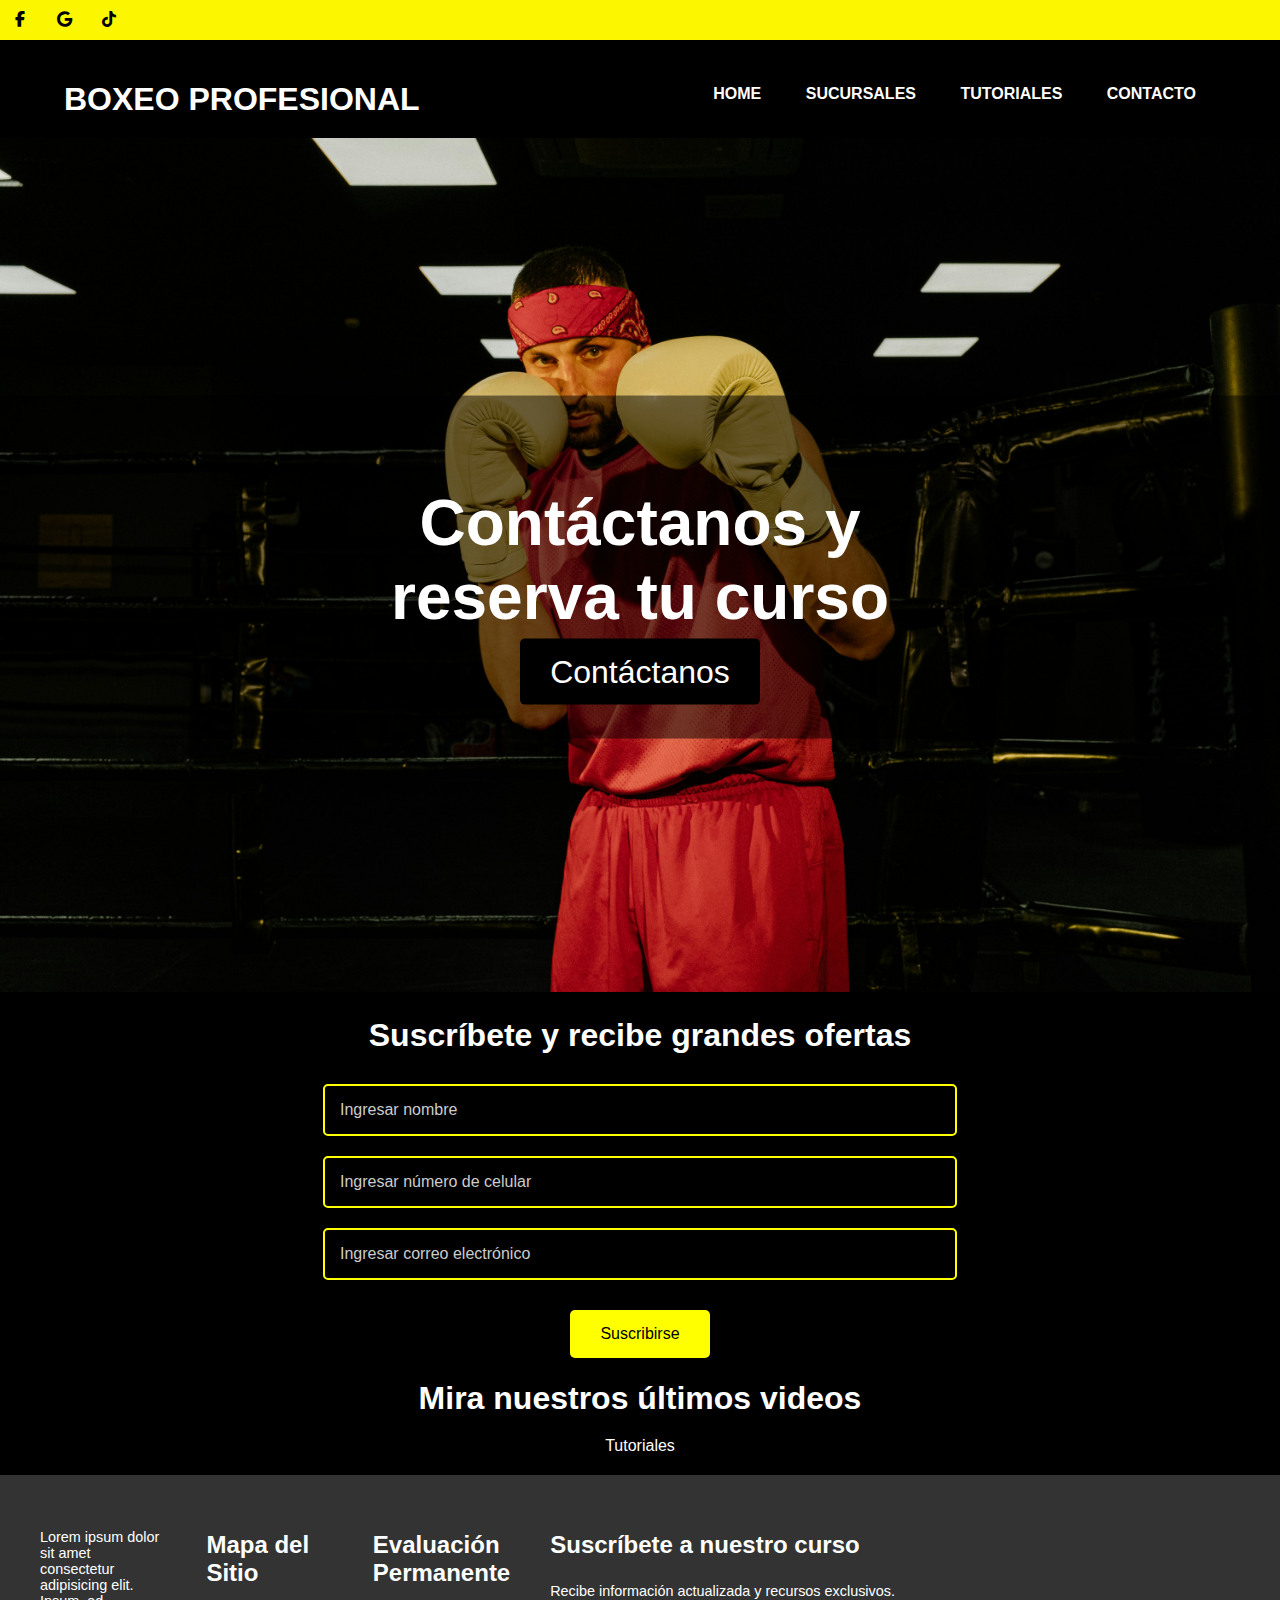
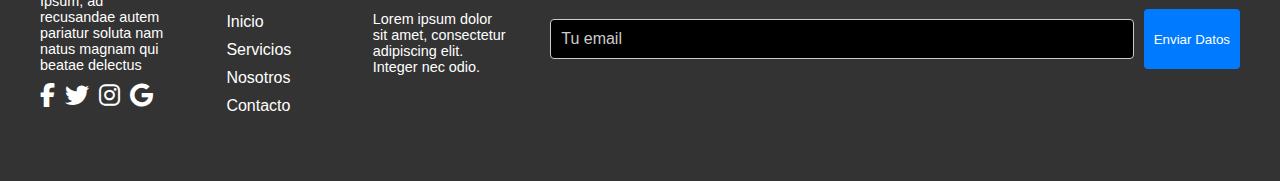
<file: contacto.html>
<!DOCTYPE html>
<html lang="en">
<head>
    <meta charset="UTF-8">
    <meta name="viewport" content="width=device-width, initial-scale=1.0">
    <link rel="stylesheet" href="css/contacto.css">
    <link rel="shortcut icon" href="image/favicon/robot02.png" type="image/x-icon">
    <link rel="stylesheet" href="css/all.min.css">
    <title>Document</title>
</head>
<body>
    <header>
        <div class="icons">
            <a href="https://www.facebook.com" target="_blank"><i class="fab fa-facebook-f"></i></a>
            <a href="https://www.google.com" target="_blank"><i class="fab fa-google"></i></a>
            <a href="https://www.tiktok.com" target="_blank"><i class="fab fa-tiktok"></i></a>
        </div>
        <nav>
            <h1>BOXEO PROFESIONAL</h1>
            <ul>
                <li><a href="index.html">HOME</a></li>
                <li><a href="sucursales.html">SUCURSALES</a></li>
                <li><a href="tutoriales.html">TUTORIALES</a></li>
                <li><a href="contacto.html">CONTACTO</a></li>
            </ul>
        </nav>
    </header>
    <main>
        <div class="container">
            <img src="imgapp/imagen1.jpg" alt="Imagen de fondo" class="image">
            <div class="transparent">
                <div class="text-overlay">
                <h1>Contáctanos y reserva tu curso</h1>
                <a href="" class="button">Contáctanos</a>
                </div>
            </div>
        </div>
    <div class="form-container">
        <h1>Suscríbete y recibe grandes ofertas</h1>
        <input type="text" placeholder="Ingresar nombre" required>
        <input type="tel" placeholder="Ingresar número de celular" required>
        <input type="email" placeholder="Ingresar correo electrónico" required>
        <button class="submit-button">Suscribirse</button>
    </div>
    <div class="Tutoriales">
        <h1>Mira nuestros últimos videos</h1>
        <a href="tutoriales.html" class="button">Tutoriales</a>
    </div>
    </main>
    <footer class="footer-grid">
        <div class="footer-column">
            <p>Lorem ipsum dolor sit amet consectetur adipisicing elit. Ipsum, ad recusandae autem
                pariatur soluta nam natus magnam qui beatae delectus</p>
            <div class="icon">
                <i class="fab fa-facebook-f"></i>
                <i class="fab fa-twitter"></i>
                <i class="fab fa-instagram"></i>
                <i class="fab fa-google"></i>
            </div>
        </div>
        <div class="footer-column">
            <h1>Mapa del Sitio</h1>
            <ul>
                <li><a href="#">Inicio</a></li>
                <li><a href="#">Servicios</a></li>
                <li><a href="#">Nosotros</a></li>
                <li><a href="#">Contacto</a></li>
            </ul>
        </div>
        <div class="footer-column">
            <h1>Evaluación Permanente</h1>
            <p>Lorem ipsum dolor sit amet, consectetur adipiscing elit. Integer nec odio.</p>
        </div>
        <div class="footer-column">
            <h1>Suscríbete a nuestro curso</h1>
            <p>Recibe información actualizada y recursos exclusivos.</p>
            <form>
                <input type="email" placeholder="Tu email" required>
                <button type="submit">Enviar Datos</button>
            </form>
        </div>
    </footer>
</body>
</html>
</file>
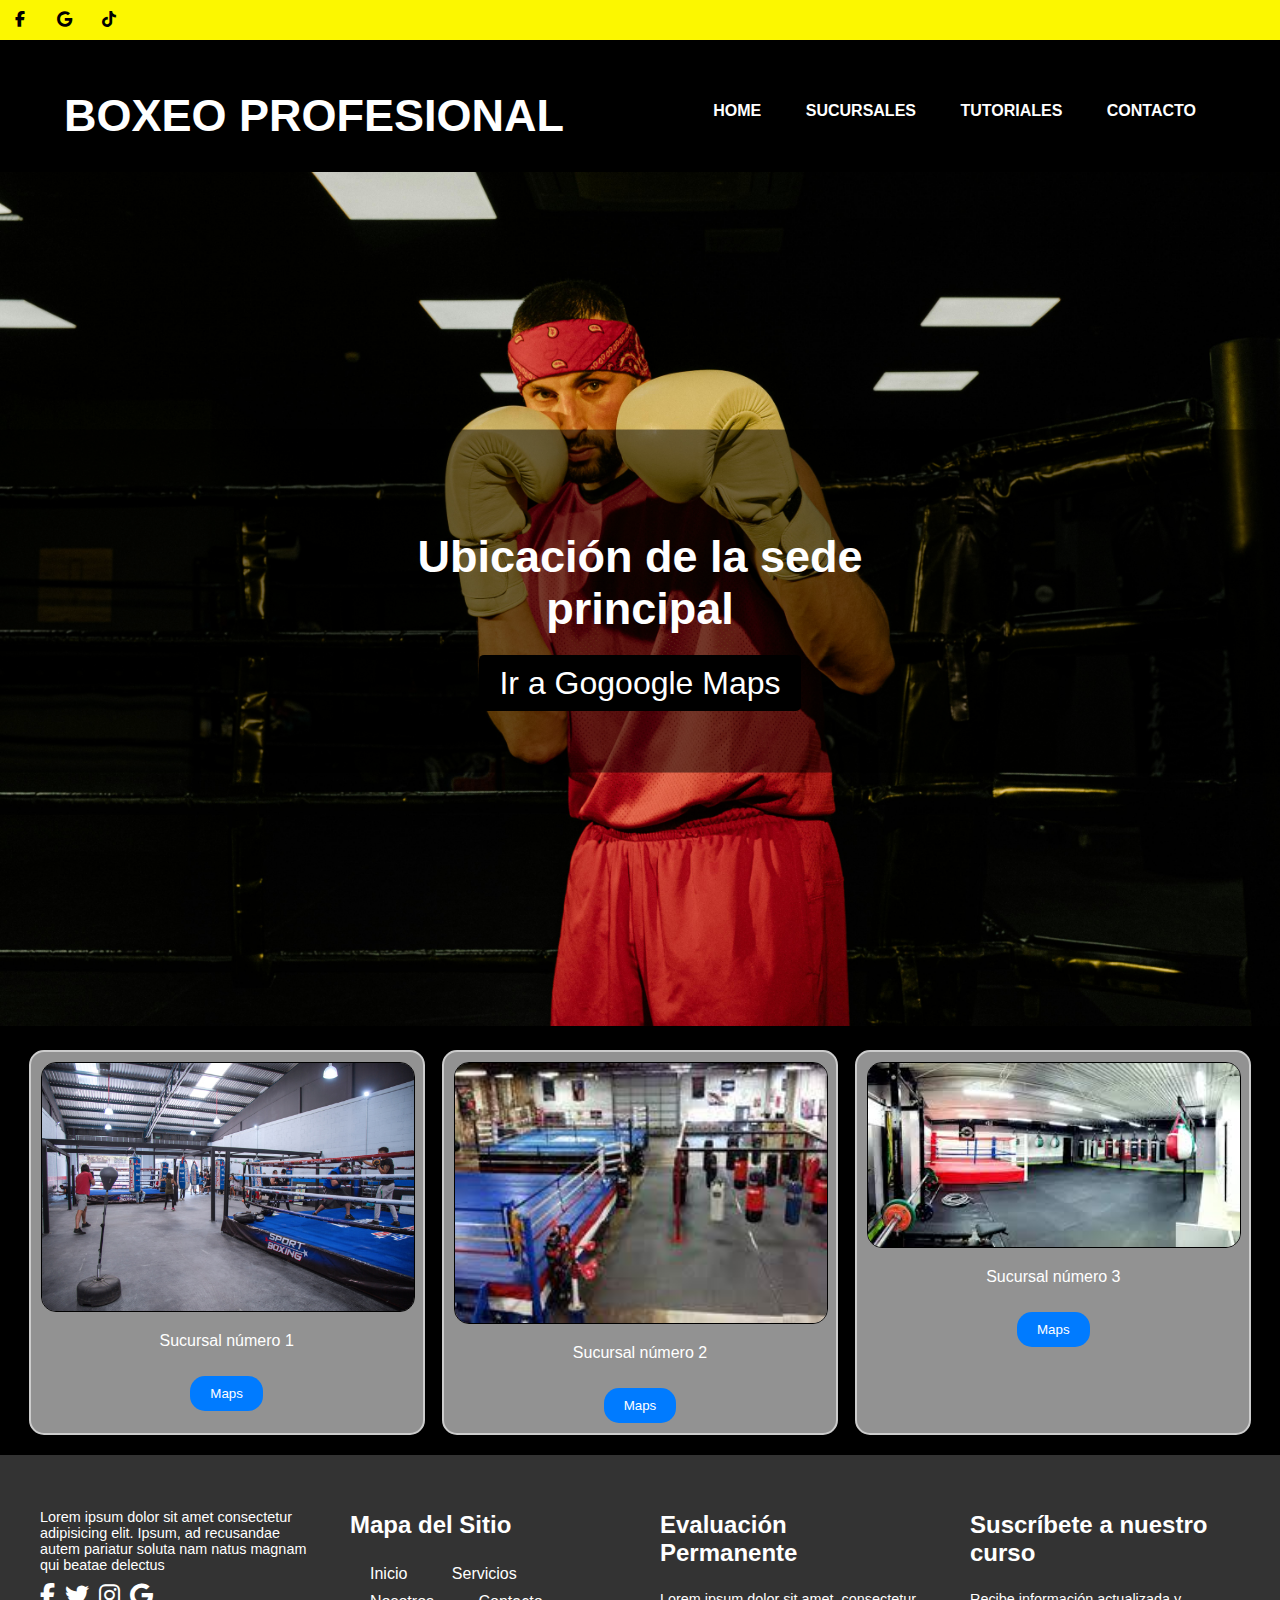
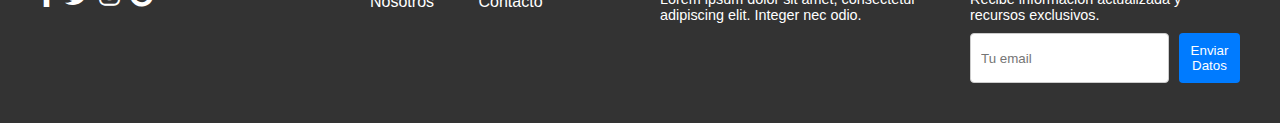
<file: sucursales.html>
<!DOCTYPE html>
<html lang="en">
<head>
    <meta charset="UTF-8">
    <meta name="viewport" content="width=device-width, initial-scale=1.0">
    <link rel="shortcut icon" href="image/favicon/robot02.png" type="image/x-icon">
    <link rel="stylesheet" href="css/all.min.css">
    <link rel="stylesheet" href="css/sucursales.css">
    <title>Document</title>
</head>
<body>
    <header>
        <div class="icons">
            <a href="https://www.facebook.com" target="_blank"><i class="fab fa-facebook-f"></i></a>
            <a href="https://www.google.com" target="_blank"><i class="fab fa-google"></i></a>
            <a href="https://www.tiktok.com" target="_blank"><i class="fab fa-tiktok"></i></a>
        </div>
        <nav>
            <h1>BOXEO PROFESIONAL</h1>
            <ul>
                <li><a href="index.html">HOME</a></li>
                <li><a href="sucursales.html">SUCURSALES</a></li>
                <li><a href="tutoriales.html">TUTORIALES</a></li>
                <li><a href="contacto.html">CONTACTO</a></li>
            </ul>
        </nav>
    </header>
    <main>
        <div class="container">
            <img src="imgapp/imagen1.jpg" alt="Imagen de fondo" class="image">
            <div class="transparent">
                <div class="text-overlay">
                <h1>Ubicación de la sede principal</h1>
                <a href="" class="button">Ir a Gogoogle Maps</a>
                </div>
            </div>
        </div>
        <div class="contenedor">
            <div class="column">
                <img src="imgsucursales/map1.jpg" alt="Imagen 1">
                <p>Sucursal número 1</p>
                <button>Maps</button>
            </div>
            <div class="column">
                <img src="imgsucursales/map2.jpg" alt="Imagen 2">
                <p>Sucursal número 2</p>
                <button>Maps</button>
            </div>
            <div class="column">
                <img src="imgsucursales/map3.jpg" alt="Imagen 3">
                <p>Sucursal número 3</p>
                <button>Maps</button>
            </div>
        </div>
    </main>
    <footer class="footer-grid">
        <div class="footer-column">
            <p>Lorem ipsum dolor sit amet consectetur adipisicing elit. Ipsum, ad recusandae autem
                pariatur soluta nam natus magnam qui beatae delectus</p>
            <div class="icon">
                <i class="fab fa-facebook-f"></i>
                <i class="fab fa-twitter"></i>
                <i class="fab fa-instagram"></i>
                <i class="fab fa-google"></i>
            </div>
        </div>
        <div class="footer-column">
            <h1>Mapa del Sitio</h1>
            <ul>
                <li><a href="#">Inicio</a></li>
                <li><a href="#">Servicios</a></li>
                <li><a href="#">Nosotros</a></li>
                <li><a href="#">Contacto</a></li>
            </ul>
        </div>
        <div class="footer-column">
            <h1>Evaluación Permanente</h1>
            <p>Lorem ipsum dolor sit amet, consectetur adipiscing elit. Integer nec odio.</p>
        </div>
        <div class="footer-column">
            <h1>Suscríbete a nuestro curso</h1>
            <p>Recibe información actualizada y recursos exclusivos.</p>
            <form>
                <input type="email" placeholder="Tu email" required>
                <button type="submit">Enviar Datos</button>
            </form>
        </div>
    </footer>
</body>
</html>
</file>
<file: css/contacto.css>
body {
    display: flex;
    flex-direction: column;
    margin: 0;
    background-color: black;
    color: white;
    font-family: Arial, sans-serif;
}
header{
    background-color: black;
}

.icons{
    background-color: #fcf700;
}

.icons a{
    display: inline-block;
    min-height: 40px;
    width: 40px;
    margin: 5 5px 5px 0;
    text-align: center;
    line-height: 40px;
    border-radius: 50%;
    color: rgb(0, 0, 0);
    transition: all .5s ease;
}

.icons a:hover{
    background-color: #ffffff;
}

nav{
    display: flex;
    align-items: center;
    justify-content: space-between;
    padding-top:20px;
    padding-left: 5%;
    padding-right: 5%;
    font-weight: bold;
}

h1{
    color: rgb(255, 255, 255);
    font-size: 45px;
}

ul li{
    display:inline-block;
    padding: 0px 20px;
}

a{
    color: rgb(255, 255, 255);
    text-decoration: none;
}

a:hover{
    color: yellow;
    transition: 0.3s;
}

.container {
    position: relative;
    width: 100%;
    max-width: 100%;
}
.image {
    width: 100%;
}
.text-overlay {
    position: absolute;
    top: 50%;
    left: 50%;
    transform: translate(-50%, -50%);
    text-align: center;
    color: white;
    font-size: 2em;
    font-family: Arial, sans-serif;
}
.button {
    margin-top: 20px;
    padding: 10px 20px;
    background-color: rgb(0, 0, 0);
    border: none;
    border-radius: 5px;
    font-size: 1em;
    cursor: pointer;
    text-decoration: none;
    color: rgb(255, 255, 255);
}

.transparent{
    position: absolute;
    top: 50%;
    left: 0;
    width: 100%;
    height: 40%;
    background-color: rgba(0, 0, 0, 0.5);
    transform: translateY(-50%);
    display: flex;
    justify-content: center;
    align-items: center;
    flex-direction: column;
}

.form-container {
    display: flex;
    flex-direction: column;
    align-items: center;
    background-color: black;
}
input[type="text"], input[type="tel"], input[type="email"] {
    padding: 15px;
    margin: 10px 0;
    width: 600px;
    border: 2px solid yellow;
    border-radius: 5px;
    background-color: black;
    color: white;
    font-size: 1em;
}
input[type="text"]::placeholder, input[type="tel"]::placeholder, input[type="email"]::placeholder {
    color: #ccc;
}
.submit-button {
    padding: 15px 30px;
    margin-top: 20px;
    background-color: yellow;
    border: none;
    border-radius: 5px;
    font-size: 1em;
    cursor: pointer;
    color: black;
    transition: background-color 0.3s, transform 0.3s;
}
.submit-button:hover {
    background-color: gold;
    transform: scale(1.1);
}

h1 {
            margin-bottom: 20px;
            font-size: 2em;
        }
        .button {
            padding: 15px 30px;
            background-color: black;
            color: yellow;
            border: none;
            border-radius: 5px;
            font-size: 1em;
            cursor: pointer;
            transition: background-color 0.3s, transform 0.3s;
        }
        .button:hover {
            background-color: #333;
            transform: scale(1.1);
        }

        .Tutoriales {
            text-align: center;
            background-color: #000000;
            margin: 20px 0;
        }
        h1 {
            margin-bottom: 20px;
            font-size: 2em;
        }
        .button {
            padding: 15px 30px;
            background-color: rgb(0, 0, 0);
            color: rgb(255, 255, 255);
            border: none;
            border-radius: 5px;
            font-size: 1em;
            cursor: pointer;
            transition: background-color 0.3s, transform 0.3s;
        }
        .button:hover {
            background-color: #333;
            transform: scale(1.1);
        }

        .footer-grid {
            display: grid;
            grid-template-columns: repeat(4, 1fr);
            gap: 40px; 
            padding: 40px; 
            background-color: #333;
            color: white;
        }
        
        .footer-column {
            display: flex;
            flex-direction: column;
        }
        
        .footer-column h1 {
            font-size: 1.5em;
            margin-bottom: 10px;
        }
        
        .footer-column p {
            font-size: 0.9em;
            margin-bottom: 10px;
        }
        
        .icon {
            display: flex;
            gap: 10px;
        }
        
        .icon i {
            font-size: 24px;
        }
        
        ul {
            list-style: none;
            padding: 0;
        }
        
        ul li {
            margin-bottom: 10px;
        }
        
        ul li a {
            color: white;
            text-decoration: none;
        }
        
        ul li a:hover {
            text-decoration: underline;
        }
        
        .footer-column form {
            display: flex;
            gap: 10px;
        }
        
        .footer-column input[type="email"] {
            padding: 10px;
            border: 1px solid #ccc;
            border-radius: 4px;
            flex: 1;
        }
        
        .footer-column button {
            padding: 10px;
            background-color: #007bff;
            color: white;
            border: none;
            border-radius: 4px;
            cursor: pointer;
        }
        
        .footer-column button:hover {
            background-color: #0056b3;
        }
</file>
<file: css/sucursales.css>
body {
    display: flex;
    flex-direction: column;
    margin: 0;
    background-color: black;
    color: white;
    font-family: Arial, sans-serif;
}
header{
    background-color: black;
}

.icons{
    background-color: #fcf700;
}

.icons a{
    display: inline-block;
    min-height: 40px;
    width: 40px;
    margin: 5 5px 5px 0;
    text-align: center;
    line-height: 40px;
    border-radius: 50%;
    color: rgb(0, 0, 0);
    transition: all .5s ease;
}

.icons a:hover{
    background-color: #ffffff;
}

nav{
    display: flex;
    align-items: center;
    justify-content: space-between;
    padding-top:20px;
    padding-left: 5%;
    padding-right: 5%;
    font-weight: bold;
}

h1{
    color: rgb(255, 255, 255);
    font-size: 45px;
}

ul li{
    display:inline-block;
    padding: 0px 20px;
}

a{
    color: rgb(255, 255, 255);
    text-decoration: none;
}

a:hover{
    color: yellow;
    transition: 0.3s;
}

.container {
    position: relative;
    width: 100%;
    max-width: 100%;
}
.image {
    width: 100%;
}
.text-overlay {
    position: absolute;
    top: 50%;
    left: 50%;
    transform: translate(-50%, -50%);
    text-align: center;
    color: white;
    font-size: 2em;
    font-family: Arial, sans-serif;
}
.button {
    margin-top: 20px;
    padding: 10px 20px;
    background-color: rgb(0, 0, 0);
    border: none;
    border-radius: 5px;
    font-size: 1em;
    cursor: pointer;
    text-decoration: none;
    color: rgb(255, 255, 255);
}

.transparent{
    position: absolute;
    top: 50%;
    left: 0;
    width: 100%;
    height: 40%;
    background-color: rgba(0, 0, 0, 0.5);
    transform: translateY(-50%);
    display: flex;
    justify-content: center;
    align-items: center;
    flex-direction: column;
}

.contenedor {
    display: flex;
    justify-content: space-around;
    background-color: #000000;
    padding: 20px;
}
.column {
    border: 2px solid #ccc;
    border-radius: 15px;
    padding: 10px;
    background-color: #929292;
    width: 30%;
    text-align: center;
}
.column img {
    width: 100%;
    border: 1px solid #000;
    border-radius: 15px;
}
.column button {
    margin-top: 10px;
    padding: 10px 20px;
    border: none;
    background-color: #007bff;
    color: #fff;
    cursor: pointer;
    border-radius: 15px;
}
.column button:hover {
    background-color: #0056b3;
}

        .footer-grid {
            display: grid;
            grid-template-columns: repeat(4, 1fr);
            gap: 40px; 
            padding: 40px; 
            background-color: #333;
            color: white;
        }
        
        .footer-column {
            display: flex;
            flex-direction: column;
        }
        
        .footer-column h1 {
            font-size: 1.5em;
            margin-bottom: 10px;
        }
        
        .footer-column p {
            font-size: 0.9em;
            margin-bottom: 10px;
        }
        
        .icon {
            display: flex;
            gap: 10px;
        }
        
        .icon i {
            font-size: 24px;
        }
        
        ul {
            list-style: none;
            padding: 0;
        }
        
        ul li {
            margin-bottom: 10px;
        }
        
        ul li a {
            color: white;
            text-decoration: none;
        }
        
        ul li a:hover {
            text-decoration: underline;
        }
        
        .footer-column form {
            display: flex;
            gap: 10px;
        }
        
        .footer-column input[type="email"] {
            padding: 10px;
            border: 1px solid #ccc;
            border-radius: 4px;
            flex: 1;
        }
        
        .footer-column button {
            padding: 10px;
            background-color: #007bff;
            color: white;
            border: none;
            border-radius: 4px;
            cursor: pointer;
        }
        
        .footer-column button:hover {
            background-color: #0056b3;
        }
</file>
